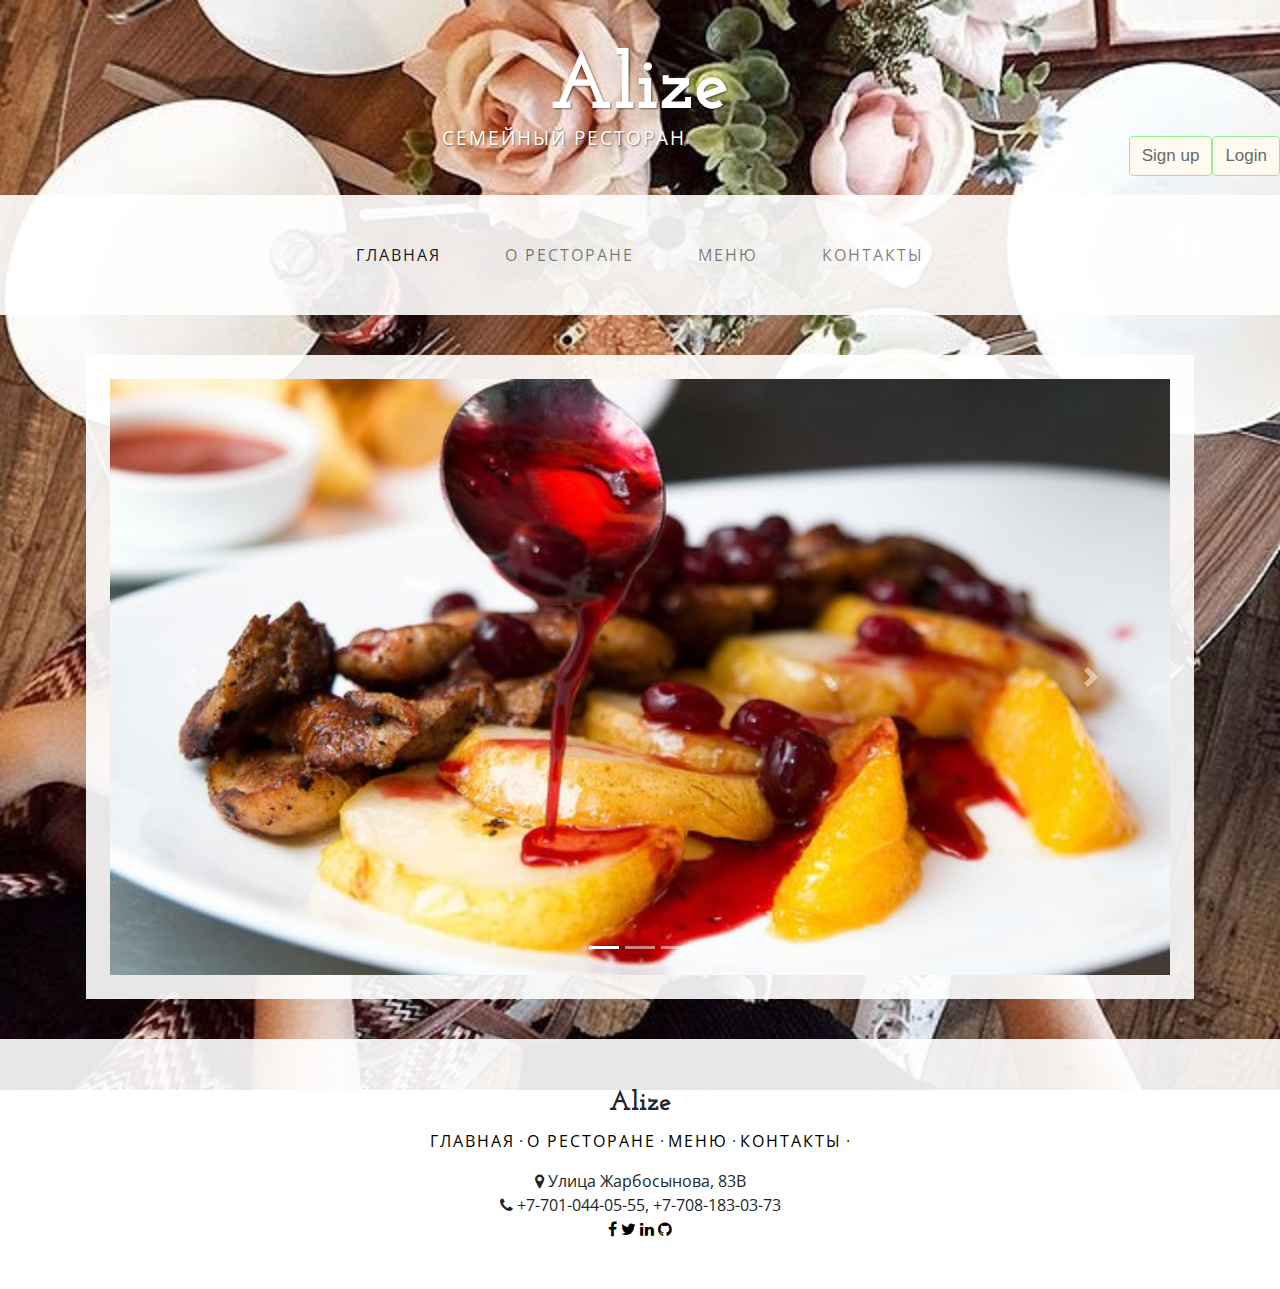
<file: www/index.html>
<!DOCTYPE html>
<html lang="en">

  <head>

    <meta charset="utf-8">
    <meta name="viewport" content="width=device-width, initial-scale=1, shrink-to-fit=no">
    <meta name="description" content="">
    <meta name="author" content="">

    <title>Семейный ресторан Alize</title>

    <link href="vendor/bootstrap/css/bootstrap.min.css" rel="stylesheet">
    <link rel="icon" href="project/restoran/ali.jpeg">
    
    <link rel="stylesheet" type="text/css" href="css/font-awesome.min.css">
    <link href="https://fonts.googleapis.com/css?family=Open+Sans:300italic,400italic,600italic,700italic,800italic,400,300,600,700,800" rel="stylesheet" type="text/css">
    <link href="https://fonts.googleapis.com/css?family=Josefin+Slab:100,300,400,600,700,100italic,300italic,400italic,600italic,700italic" rel="stylesheet" type="text/css">


    <link href="alize.css" rel="stylesheet">

  </head>

  <body>

    <div class="tagline-upper text-center text-heading text-shadow text-white mt-5 d-none d-lg-block">Alize</div>
    <div class="tagline-lower text-center text-expanded text-shadow text-uppercase text-white mb-5 d-none d-lg-block">Семейный ресторан
<button class="btn btn-default top-btn" onclick="document.getElementById('id01').style.display='block'" style="width:auto;">Login</button>
<button class="btn btn-default top-btn" onclick="document.getElementById('id02').style.display='block'" style="width:auto;">Sign up</button></div>


<div id="id01" class="modal">
  
  <form class="modal-content animate" action="index.php" method="POST">
    <div class="imgcontainer">
      <span onclick="document.getElementById('id01').style.display='none'" class="close" title="Close Modal">&times;</span>
      <img src="project/alize.png" alt="Avatar" class="avatar">
    </div>

    <div class="container">
      <label for="uname"><b>Username</b></label>
      <input type="text" placeholder="Enter Username" name="uname" required>

      <label for="psw"><b>Password</b></label>
      <input type="password" placeholder="Enter Password" name="psw" required>
        
      <button type="submit">Login</button>
      <label>
        <input type="checkbox" checked="checked" name="remember"> Remember me
      </label>
    </div>

    <div class="container" style="background-color:#f1f1f1">
      <button type="button" onclick="document.getElementById('id01').style.display='none'" class="cancelbtn">Cancel</button>
      
    </div>
  </form>
</div>
<div id="id02" class="modal2">
  
  <form class="modal-content animate" action="registration.php" method="POST">
    <div class="imgcontainer">
      <span onclick="document.getElementById('id02').style.display='none'" class="close" title="Close Modal">&times;</span>
    </div>

    <div class="container">
      <label for="uname"><b>Username</b></label>
      <input type="text" placeholder="Enter Username" name="uname" required>
      <label for="fn"><b>First Name</b></label>
      <input type="text" placeholder="Enter First Name" name="fn" required>
      <label for="sn"><b>Second Name</b></label>
      <input type="text" placeholder="Enter Second Name" name="sn" required>
      <label for="psw"><b>Password</b></label>
      <input type="password" placeholder="Enter Password" name="psw" required>

        
      <button type="submit">Sign up</button>
     
    </div>

    <div class="container" style="background-color:#f1f1f1">
      <button type="button" onclick="document.getElementById('id02').style.display='none'" class="cancelbtn">Cancel</button>
      
    </div>
  </form>
</div>


<script>
// Get the modal
var modal = document.getElementById('id01');

// When the user clicks anywhere outside of the modal, close it
window.onclick = function(event) {
    if (event.target == modal) {
        modal.style.display = "none";
    }
}
</script>
<script>
var modal2 = document.getElementById('id02');

// When the user clicks anywhere outside of the modal, close it
window.onclick = function(event) {
    if (event.target == modal2) {
        modal2.style.display = "none";
    }
}

</script>


    <nav class="navbar navbar-expand-lg navbar-light bg-faded py-lg-4">
      <div class="container">
        
        <button class="navbar-toggler" type="button" data-toggle="collapse" data-target="#navbarResponsive" aria-controls="navbarResponsive" aria-expanded="false" aria-label="Toggle navigation">
          <span class="navbar-toggler-icon"></span>
        </button>
        <div class="collapse navbar-collapse" id="navbarResponsive">
          <ul class="navbar-nav mx-auto">
            <li class="nav-item active px-lg-4">
              <a class="nav-link text-uppercase text-expanded" href="index.html">Главная
                <span class="sr-only">(current)</span>
              </a>
            </li>
            <li class="nav-item px-lg-4">
              <a class="nav-link text-uppercase text-expanded" href="about.html">О ресторане</a>
            </li>
            <li class="nav-item px-lg-4">
              <a class="nav-link text-uppercase text-expanded" href="menu.html">Меню</a>
            </li>
            <li class="nav-item px-lg-4">
              <a class="nav-link text-uppercase text-expanded" href="contact.html">Контакты</a>
            </li>
          </ul>
        </div>
      </div>
    </nav>

    <div class="container">

      <div class="bg-faded p-4 my-4">

        <div id="carouselExampleIndicators" class="carousel slide" data-ride="carousel">
          <ol class="carousel-indicators">
            <li data-target="#carouselExampleIndicators" data-slide-to="0" class="active"></li>
            <li data-target="#carouselExampleIndicators" data-slide-to="1"></li>
            <li data-target="#carouselExampleIndicators" data-slide-to="2"></li>
          </ol>
          <div class="carousel-inner" role="listbox">
            <div class="carousel-item active">
              <img class="d-block img-fluid w-100" src="project/eda/slide1.jpeg" alt="">
              
            </div>
            <div class="carousel-item">
              <img class="d-block img-fluid w-100" src="project/eda/slide2.jpeg" alt="">
             
            </div>
            <div class="carousel-item">
              <img class="d-block img-fluid w-100" src="project/eda/slide33.jpeg" alt="">
             
            </div>
          </div>
          <a class="carousel-control-prev" href="#carouselExampleIndicators" role="button" data-slide="prev">
            <span class="carousel-control-prev-icon" aria-hidden="true"></span>
            <span class="sr-only">Previous</span>
          </a>
          <a class="carousel-control-next" href="#carouselExampleIndicators" role="button" data-slide="next">
            <span class="carousel-control-next-icon" aria-hidden="true"></span>
            <span class="sr-only">Next</span>
          </a>
        </div>

    
        

      </div>
      


      

    </div>
    

    <footer class="bg-faded text-center py-5">
     <div class="footer-left">

        <h3><strong>Alize</strong></h3>

        <p class="footer-links">
          <a class="text-uppercase text-expanded link" href="alize.html">Главная</a>
          ·
          <a class="text-uppercase text-expanded link" href="about.html">О ресторане</a>
          ·
          <a class="text-uppercase text-expanded link" href="menu.html">Меню</a>
          ·
          <a class="text-uppercase text-expanded link" href="contact.html">Контакты</a>
          ·
           </p>
      </div>

      <div class="footer-center">

        <div>
          <i class="fa fa-map-marker"></i>
          <span>Улица Жарбосынова, 83B</span>
              
             
        </div>

        <div>
          <i class="fa fa-phone"></i>
          +7-701-044-05-55, +7-708-183-03-73
        </div>

        

      </div>
        <div class="footer-icons">

          <a href="https://www.instagram.com/alize_kz/" target="_blank" class="link"><i class="fa fa-facebook"></i></a>
          <a href="https://www.instagram.com/alize_kz/" target="_blank" class="link"><i class="fa fa-twitter"></i></a>
          <a href="https://www.instagram.com/alize_kz/" target="_blank" class="link"><i class="fa fa-linkedin"></i></a>
          <a href="https://www.instagram.com/alize_kz/" target="_blank" class="link"><i class="fa fa-github"></i></a>

        </div>

      </div>
    </footer>
    <script src="vendor/jquery/jquery.min.js"></script>
    <script src="vendor/bootstrap/js/bootstrap.bundle.min.js"></script>

  </body>

</html>
<style type="text/css">
  .btn-default {
  background: #FFFAF0;
  font-family: 'PT Sans', sans-serif;
  font-size: 17px;
  width: 180px;
  border-color:   #90EE90;
  color:  #696969;
  float: right;

</style>
</file>
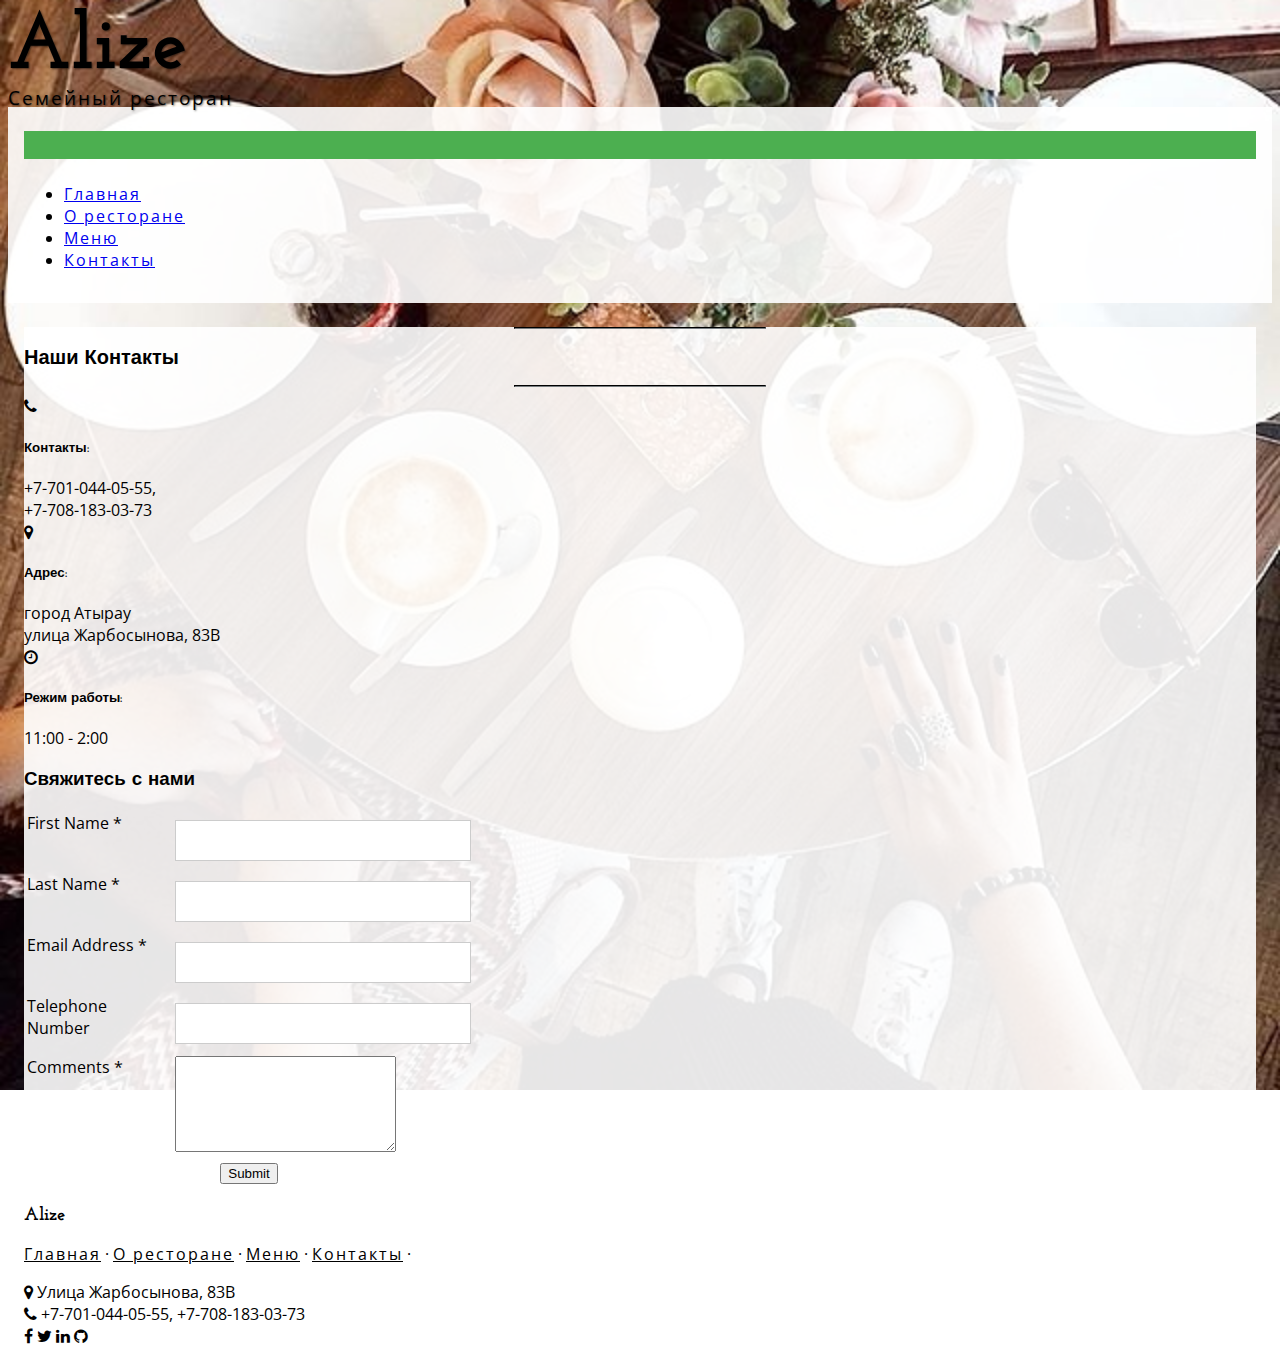
<file: www/contact.html>
<!DOCTYPE html>
<html lang="en">

  <head>

    <meta charset="utf-8">
    <meta name="viewport" content="width=device-width, initial-scale=1, shrink-to-fit=no">
    <meta name="description" content="">
    <meta name="author" content="">

    <title>Контакты</title>

    <link rel="stylesheet" href="https://maxcdn.bootstrapcdn.com/bootstrap/4.0.0-beta.2/css/bootstrap.min.css" integrity="sha384-PsH8R72JQ3SOdhVi3uxftmaW6Vc51MKb0q5P2rRUpPvrszuE4W1povHYgTpBfshb" crossorigin="anonymous">
    <link rel="icon" href="project/restoran/ali.jpeg">
    <link rel="stylesheet" type="text/css" href="css/font-awesome.min.css">
    <link href="https://fonts.googleapis.com/css?family=Open+Sans:300italic,400italic,600italic,700italic,800italic,400,300,600,700,800" rel="stylesheet" type="text/css">
    <link href="https://fonts.googleapis.com/css?family=Josefin+Slab:100,300,400,600,700,100italic,300italic,400italic,600italic,700italic" rel="stylesheet" type="text/css">
<script src="https://api-maps.yandex.ru/2.1/?lang=ru_RU" type="text/javascript"></script>
    <script src="alize.js" type="text/javascript"></script>

    <link href="alize.css" rel="stylesheet">
    <style>
        #map {
            width: 100%; height: 100%; padding: 0; margin: 0;
        }
    </style>

  </head>

  <body>
<div class="tagline-upper text-center text-heading text-shadow text-white mt-5 d-none d-lg-block">Alize</div>
    <div class="tagline-lower text-center text-expanded text-shadow text-uppercase text-white mb-5 d-none d-lg-block">Семейный ресторан</div>


    <nav class="navbar navbar-expand-lg navbar-light bg-faded py-lg-4">
      <div class="container">
        
        <button class="navbar-toggler" type="button" data-toggle="collapse" data-target="#navbarResponsive" aria-controls="navbarResponsive" aria-expanded="false" aria-label="Toggle navigation">
          <span class="navbar-toggler-icon"></span>
        </button>
        <div class="collapse navbar-collapse" id="navbarResponsive">
          <ul class="navbar-nav mx-auto">
            <li class="nav-item px-lg-4">
              <a class="nav-link text-uppercase text-expanded" href="index.html">Главная
               
              </a>
            </li>
            <li class="nav-item px-lg-4">
              <a class="nav-link text-uppercase text-expanded" href="about.html">О ресторане</a>
            </li>
            <li class="nav-item px-lg-4">
              <a class="nav-link text-uppercase text-expanded" href="menu.html">Меню</a>
            </li>
            <li class="nav-item active px-lg-4">
              <a class="nav-link text-uppercase text-expanded" href="contact.html">Контакты</a>
               <span class="sr-only">(current)</span>
            </li>
          </ul>
        </div>
      </div>
    </nav>
    <div class="container">
      
      <div class="bg-faded p-4 my-4">
        <hr class="divider">
        <h2 class="text-center text-lg text-uppercase my-0">Наши
          <strong>Контакты</strong>
        </h2>
        <hr class="divider">
        <div class="row">
          <div class="col-lg-6">
          
           <div id="map"></div>
            </div>
          
          <div class="col-lg-4">
          <i class="fa fa-phone"></i>
            <h5 class="mb-0">Контакты:</h5>
            <div class="mb-4">+7-701-044-05-55,<br> +7-708-183-03-73</div>
            
            <i class="fa fa-map-marker"></i><h5 class="mb-0">Адрес:</h5>
            <div class="mb-4">
              город Атырау
              <br>
              улица Жарбосынова, 83B
            </div>
            <i class="fa fa-clock-o"></i><h5 class="mb-0">Режим работы:</h5>
            <div class="mb-4">
              11:00 - 2:00
              
            </div>
          </div>
          </div>
          <h3>Свяжитесь с нами</h3>
          

      <form name="contactform" method="post" action="mail.php">
<table width="450px">
<tr>
 <td valign="top">
  <label for="first_name">First Name *</label>
 </td>
 <td valign="top">
  <input  type="text" name="first_name" maxlength="50" size="30">
 </td>
</tr>
<tr>
 <td valign="top"">
  <label for="last_name">Last Name *</label>
 </td>
 <td valign="top">
  <input  type="text" name="last_name" maxlength="50" size="30">
 </td>
</tr>
<tr>
 <td valign="top">
  <label for="email">Email Address *</label>
 </td>
 <td valign="top">
  <input  type="text" name="email" maxlength="80" size="30">
 </td>
</tr>
<tr>
 <td valign="top">
  <label for="telephone">Telephone Number</label>
 </td>
 <td valign="top">
  <input  type="text" name="telephone" maxlength="30" size="30">
 </td>
</tr>
<tr>
 <td valign="top">
  <label for="comments">Comments *</label>
 </td>
 <td valign="top">
  <textarea  name="comments" maxlength="1000" cols="25" rows="6"></textarea>
 </td>
</tr>
<tr>
 <td colspan="2" style="text-align:center">
  <input type="submit" value="Submit">
 </td>
</tr>
</table>
</form>

    </div>
    <footer class="bg-faded text-center py-5">
     <div class="footer-left">

        <h3><strong>Alize</strong></h3>

        <p class="footer-links">
          <a class="text-uppercase text-expanded link" href="alize.html">Главная</a>
          ·
          <a class="text-uppercase text-expanded link" href="about.html">О ресторане</a>
          ·
          <a class="text-uppercase text-expanded link" href="menu.html">Меню</a>
          ·
          <a class="text-uppercase text-expanded link" href="contact.html">Контакты</a>
          ·
           </p>
      </div>

      <div class="footer-center">

        <div>
          <i class="fa fa-map-marker"></i>
          <span>Улица Жарбосынова, 83B</span>
              
             
        </div>

        <div>
          <i class="fa fa-phone"></i>
          +7-701-044-05-55, +7-708-183-03-73
        </div>

        

      </div>
       <div class="footer-icons">

          <a href="https://www.instagram.com/alize_kz/" target="_blank" class="link"><i class="fa fa-facebook"></i></a>
          <a href="https://www.instagram.com/alize_kz/" target="_blank" class="link"><i class="fa fa-twitter"></i></a>
          <a href="https://www.instagram.com/alize_kz/" target="_blank" class="link"><i class="fa fa-linkedin"></i></a>
          <a href="https://www.instagram.com/alize_kz/" target="_blank" class="link"><i class="fa fa-github"></i></a>

        </div>

      </div>
    </footer>
<script src="https://code.jquery.com/jquery-3.2.1.slim.min.js" integrity="sha384-KJ3o2DKtIkvYIK3UENzmM7KCkRr/rE9/Qpg6aAZGJwFDMVNA/GpGFF93hXpG5KkN" crossorigin="anonymous"></script>
<script src="https://cdnjs.cloudflare.com/ajax/libs/popper.js/1.12.3/umd/popper.min.js" integrity="sha384-vFJXuSJphROIrBnz7yo7oB41mKfc8JzQZiCq4NCceLEaO4IHwicKwpJf9c9IpFgh" crossorigin="anonymous"></script>
<script src="https://maxcdn.bootstrapcdn.com/bootstrap/4.0.0-beta.2/js/bootstrap.min.js" integrity="sha384-alpBpkh1PFOepccYVYDB4do5UnbKysX5WZXm3XxPqe5iKTfUKjNkCk9SaVuEZflJ" crossorigin="anonymous"></script>

   

  </body>

</html>
</file>
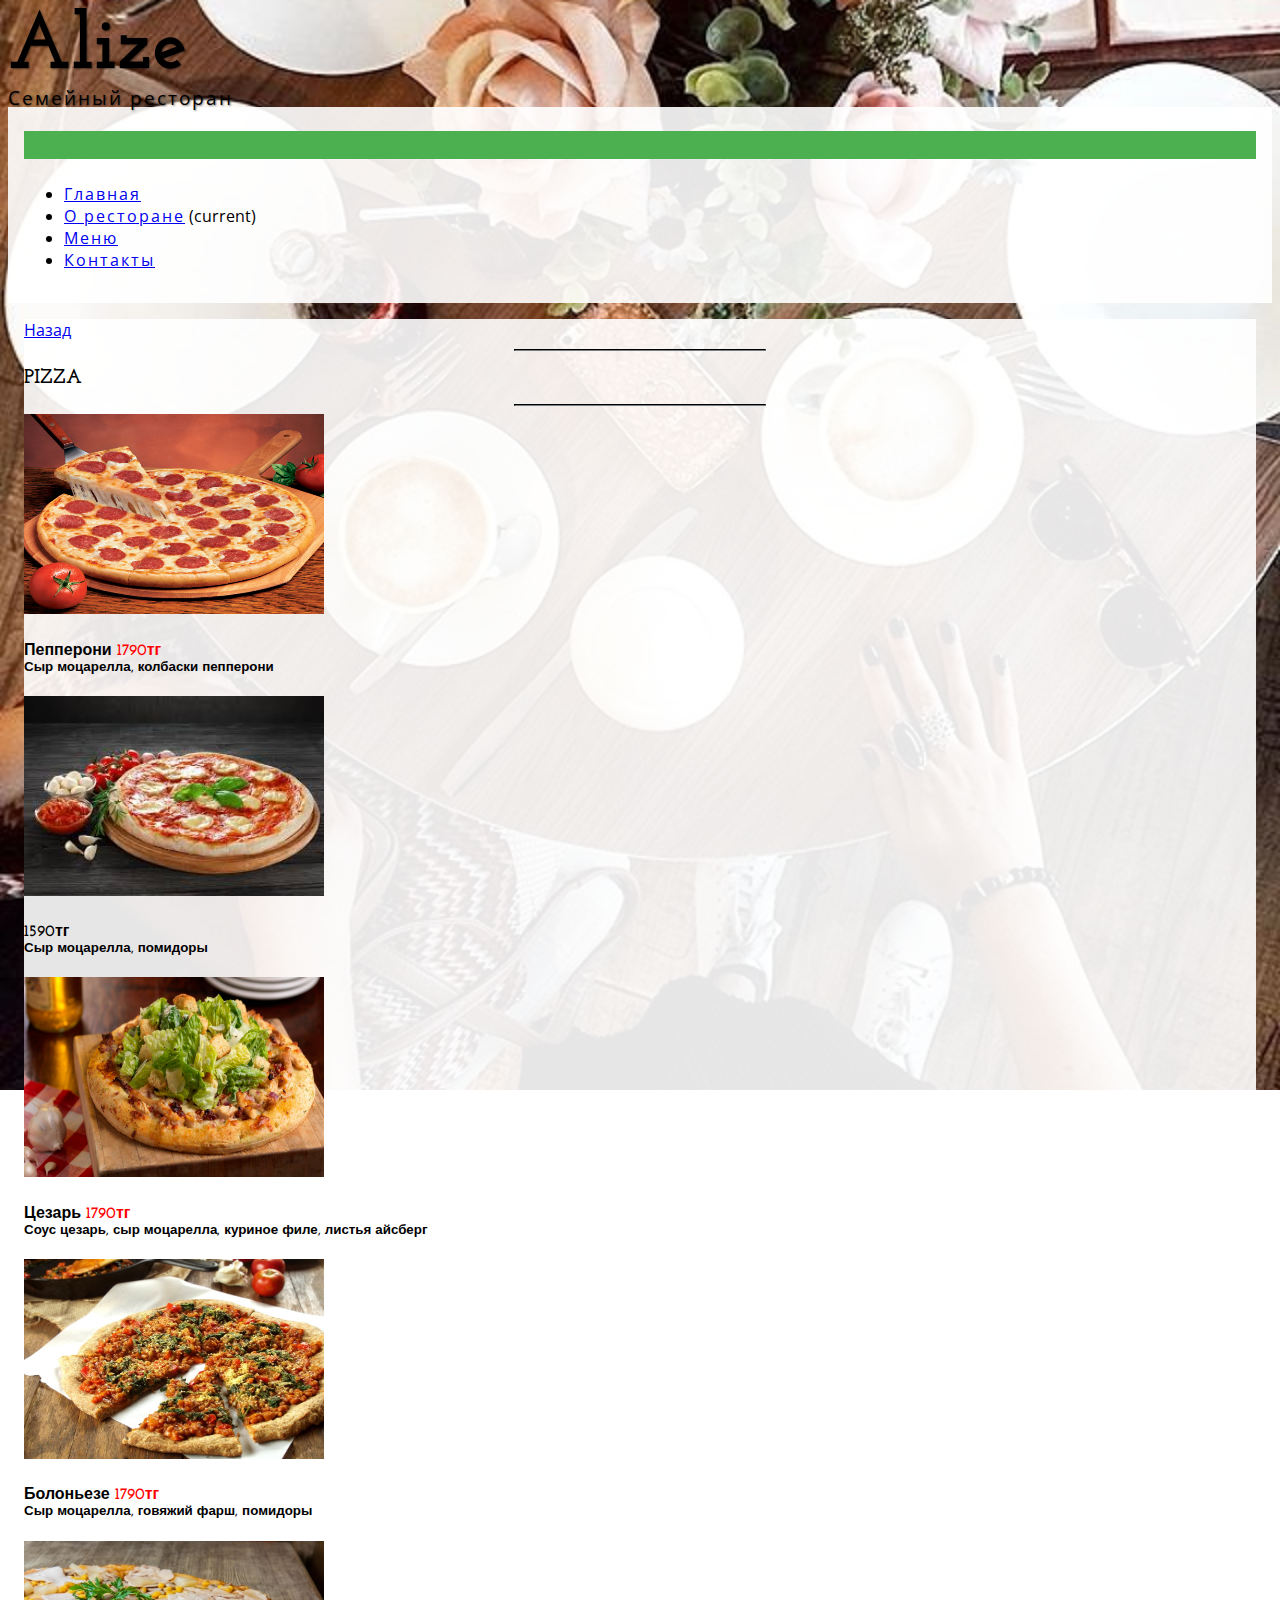
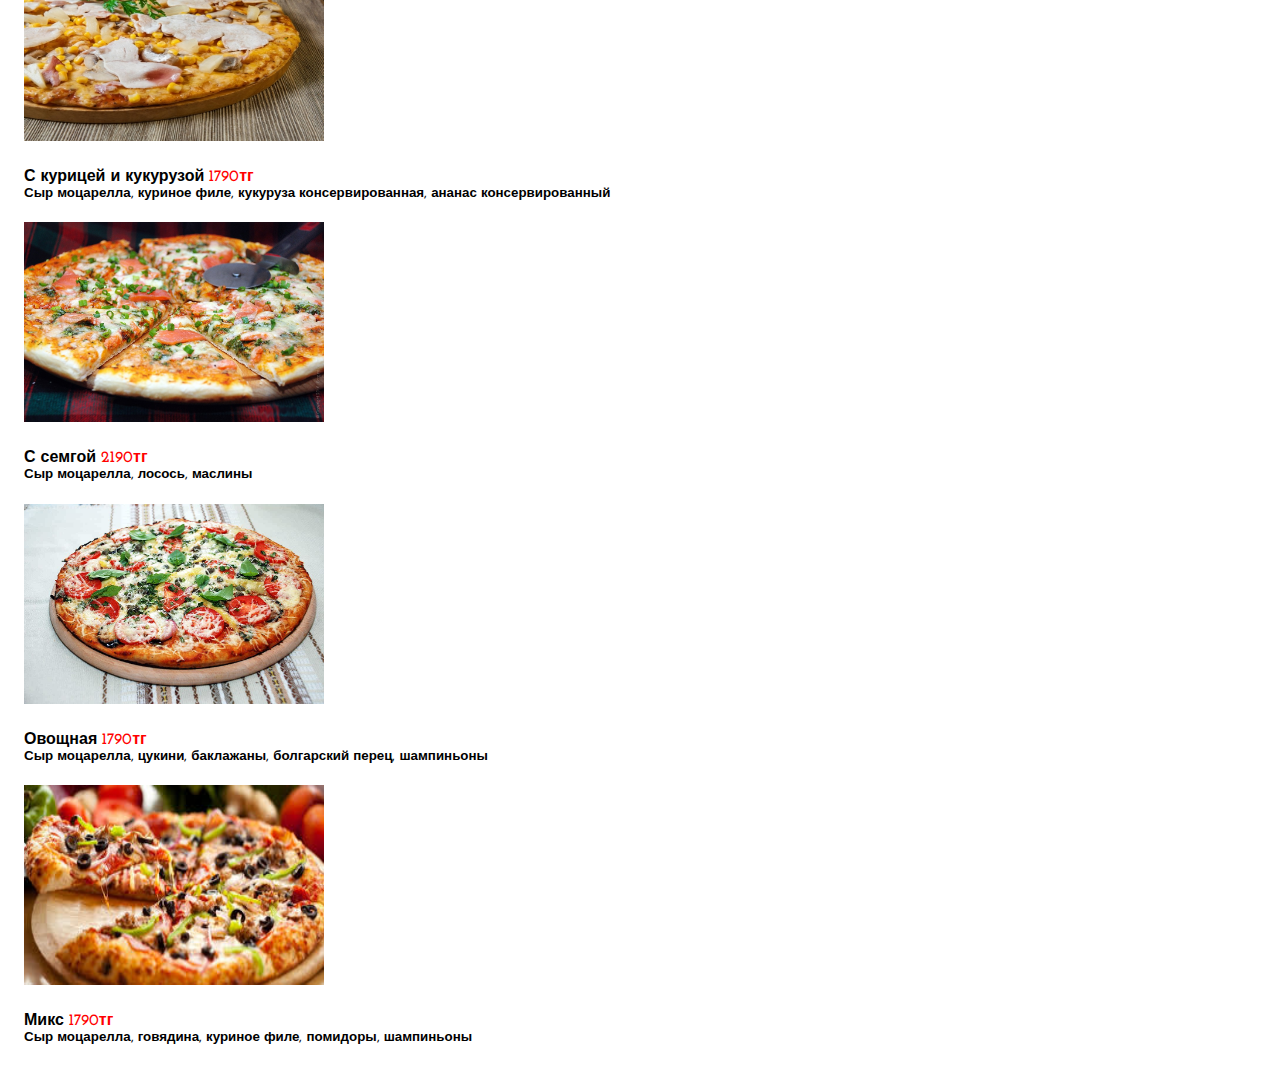
<file: www/pizza.html>
<!DOCTYPE html>
<html lang="en">

  <head>

    <meta charset="utf-8">
    <meta name="viewport" content="width=device-width, initial-scale=1, shrink-to-fit=no">
    <meta name="description" content="">
    <meta name="author" content="">

    <title>Пиццы</title>

    <link rel="stylesheet" href="https://maxcdn.bootstrapcdn.com/bootstrap/4.0.0-beta.2/css/bootstrap.min.css" integrity="sha384-PsH8R72JQ3SOdhVi3uxftmaW6Vc51MKb0q5P2rRUpPvrszuE4W1povHYgTpBfshb" crossorigin="anonymous">

    <link href="https://fonts.googleapis.com/css?family=Open+Sans:300italic,400italic,600italic,700italic,800italic,400,300,600,700,800" rel="stylesheet" type="text/css">
    <link href="https://fonts.googleapis.com/css?family=Josefin+Slab:100,300,400,600,700,100italic,300italic,400italic,600italic,700italic" rel="stylesheet" type="text/css">

    <link rel="icon" href="project/restoran/ali.jpeg">
    <link href="alize.css" rel="stylesheet">

  </head>

  <body>
<div class="tagline-upper text-center text-heading text-shadow text-white mt-5 d-none d-lg-block">Alize</div>
    <div class="tagline-lower text-center text-expanded text-shadow text-uppercase text-white mb-5 d-none d-lg-block">Семейный ресторан</div>


    <nav class="navbar navbar-expand-lg navbar-light bg-faded py-lg-4">
      <div class="container">
        
        <button class="navbar-toggler" type="button" data-toggle="collapse" data-target="#navbarResponsive" aria-controls="navbarResponsive" aria-expanded="false" aria-label="Toggle navigation">
          <span class="navbar-toggler-icon"></span>
        </button>
        <div class="collapse navbar-collapse" id="navbarResponsive">
          <ul class="navbar-nav mx-auto">
            <li class="nav-item px-lg-4">
              <a class="nav-link text-uppercase text-expanded" href="alize.html">Главная
               
              </a>
            </li>
            <li class="nav-item px-lg-4">
              <a class="nav-link text-uppercase text-expanded" href="about.html">О ресторане</a>
               <span class="sr-only">(current)</span>
            </li>
            <li class="nav-item active px-lg-4">
              <a class="nav-link text-uppercase text-expanded" href="menu.html">Меню</a>
            </li>
            <li class="nav-item px-lg-4">
              <a class="nav-link text-uppercase text-expanded" href="contact.html">Контакты</a>
            </li>
          </ul>
        </div>
      </div>
    </nav>
    <div class="container">
    <div class="bg-faded p-4 my-4">
    <a href="menu.html" class="btn btn-secondary">Назад</a>
        <hr class="divider">

        <h2 class="text-center text-lg text-uppercase my-0">
          <strong>PIZZA</strong>
        </h2>
        <hr class="divider">
        <div class="row">
          <div class="col-md-4 mb-4 mb-md-0">
            <div class="card h-100">
              <img class="card-img-top" src="project/eda/pepper.jpg" alt="" width="300" height="200">
              <h4 class="card-title m-0">Пепперони<strong style="color:red"> 1790тг</strong>
                  <br><small class="text-muted">Сыр моцарелла, колбаски пепперони</small>
                </h4>
            </div>
          </div>
          <div class="col-md-4 mb-4 mb-md-0">
            <div class="card h-100">
              <img class="card-img-top" src="project/eda/marg.jpg" alt="" width="300" height="200">
              <h4 class="card-title m-0"><?php echo "'.$name.'"<strong style="color:red"> 1590тг</strong>
                  <br><small class="text-muted">Сыр моцарелла, помидоры</small>
                </h4>
            </div>
          </div>
          <div class="col-md-4">
            <div class="card h-100">
              <img class="card-img-top" src="project/eda/caesar.jpg" alt="" width="300" height="200">
              <h4 class="card-title m-0">Цезарь<strong style="color:red"> 1790тг</strong>
                  <br><small class="text-muted">Соус цезарь, сыр моцарелла, куриное филе, листья айсберг</small>
                </h4>
            </div>
          </div>
          <div class="col-md-4 mb-4 mb-md-0">
            <div class="card h-100">
              <img class="card-img-top" src="project/eda/bol.jpg" alt="" width="300" height="200">
              <h4 class="card-title m-0">Болоньезе<strong style="color:red"> 1790тг</strong>
                  <br><small class="text-muted">Сыр моцарелла, говяжий фарш, помидоры</small>
                </h4>
            </div>
          </div>
          <div class="col-md-4 mb-4 mb-md-0">
            <div class="card h-100">
              <img class="card-img-top" src="project/eda/kukur.jpg" alt="" width="300" height="200">
              <h4 class="card-title m-0">С курицей и кукурузой<strong style="color:red"> 1790тг</strong>
                  <br><small class="text-muted">Сыр моцарелла, куриное филе, кукуруза консервированная, ананас консервированный</small>
                </h4>
            </div>
          </div>
          <div class="col-md-4 mb-4 mb-md-0">
            <div class="card h-100">
              <img class="card-img-top" src="project/eda/semga.jpg" alt="" width="300" height="200">
              <h4 class="card-title m-0">С семгой<strong style="color:red"> 2190тг</strong>
                  <br><small class="text-muted">Сыр моцарелла, лосось, маслины</small>
                </h4>
            </div>
          </div>
          <div class="col-md-4 mb-4 mb-md-0">
            <div class="card h-100">
              <img class="card-img-top" src="project/eda/ovosh.jpg" alt="" width="300" height="200">
              <h4 class="card-title m-0">Овощная<strong style="color:red"> 1790тг</strong>
                  <br><small class="text-muted">Сыр моцарелла, цукини, баклажаны, болгарский перец, шампиньоны</small>
                </h4>
            </div>
          </div>
          <div class="col-md-4 mb-4 mb-md-0">
            <div class="card h-100">
              <img class="card-img-top" src="project/eda/mix.jpg" alt="" width="300" height="200">
              <h4 class="card-title m-0">Микс<strong style="color:red"> 1790тг</strong>
                  <br><small class="text-muted">Сыр моцарелла, говядина, куриное филе, помидоры, шампиньоны</small>
                </h4>
            </div>
          </div>
        </div>
      </div>
      </div>
      <script src="https://code.jquery.com/jquery-3.2.1.slim.min.js" integrity="sha384-KJ3o2DKtIkvYIK3UENzmM7KCkRr/rE9/Qpg6aAZGJwFDMVNA/GpGFF93hXpG5KkN" crossorigin="anonymous"></script>
<script src="https://cdnjs.cloudflare.com/ajax/libs/popper.js/1.12.3/umd/popper.min.js" integrity="sha384-vFJXuSJphROIrBnz7yo7oB41mKfc8JzQZiCq4NCceLEaO4IHwicKwpJf9c9IpFgh" crossorigin="anonymous"></script>
<script src="https://maxcdn.bootstrapcdn.com/bootstrap/4.0.0-beta.2/js/bootstrap.min.js" integrity="sha384-alpBpkh1PFOepccYVYDB4do5UnbKysX5WZXm3XxPqe5iKTfUKjNkCk9SaVuEZflJ" crossorigin="anonymous"></script>
      </body>
      </html>
</file>
<file: www/alize.css>
body {
  font-family: "Open Sans", Helvetica, Arial, sans-serif;
  background: url('project/restoran/back.jpeg') no-repeat center center fixed;
  -webkit-background-size: cover;
  -moz-background-size: cover;
  background-size: cover;
  -o-background-size: cover;
}

h1, h2, h3, h4, h5, h6, .text-heading {
  font-family: "Josefin Slab", "Helvetica Neue", Helvetica, Arial, sans-serif;
}

h1 {
  font-size: 4rem;
}

.tagline-upper {
  font-size: 5rem;
  font-weight: 700;
  line-height: 1;
}

.tagline-lower {
  font-size: 1.2rem;
  line-height: 1;
}

.text-expanded {
  letter-spacing: 2px;
}

.text-shadow {
  text-shadow: 1px 1px 2px rgba(0, 0, 0, 0.5);
}

.text-lg {
  font-size: 1.25rem;
}

.bg-faded {
  background-color: rgba(255, 255, 255, 0.9);
}

.bg-overlay {
  background-color: rgba(0, 0, 0, 0.7);
}

hr.divider {
  border-color: #292b2c;
  max-width: 250px;
}


.carousel-inner .item .img{
  height: 100%;
}

.about{
  text-align: center;
}


.cont {
    display:none;
    padding: 10px;
    border-width: 0 1px 1px 0;
    border-style: solid;
    border-color: #fff;
    box-shadow: 0 1px 1px #ccc;
    margin-bottom: 5px;
    background-color: #f1f1f1;
}
.totop {
    position: fixed;
    bottom: 10px;
    right: 20px;
}
.totop a {
    display: none;
}
.link{
  color: black;
}
input[type=text], input[type=password] {
    width: 100%;
    padding: 12px 20px;
    margin: 8px 0;
    display: inline-block;
    border: 1px solid #ccc;
    box-sizing: border-box;
}

/* Set a style for all buttons */
button {
    background-color: #4CAF50;
    color: white;
    padding: 14px 20px;
    margin: 8px 0;
    border: none;
    cursor: pointer;
    width: 100%;
}

button:hover {
    opacity: 0.8;
}

/* Extra styles for the cancel button */
.cancelbtn {
    width: auto;
    padding: 10px 18px;
    background-color: #f44336;
}

/* Center the image and position the close button */
.imgcontainer {
    text-align: center;
    margin: 24px 0 12px 0;
    position: relative;
}

img.avatar {
    width: 20%;
    border-radius: 50%;
}

.container {
    padding: 16px;
}

span.psw {
    float: right;
    padding-top: 16px;
}

/* The Modal (background) */
.modal {
    display: none; /* Hidden by default */
    position: fixed; /* Stay in place */
    z-index: 1; /* Sit on top */
    left: 0;
    top: 0;
    width: 100%; /* Full width */
    height: 100%; /* Full height */
    overflow: auto; /* Enable scroll if needed */
    background-color: rgb(0,0,0); /* Fallback color */
    background-color: rgba(0,0,0,0.4); /* Black w/ opacity */
    padding-top: 60px;
}
.modal2 {
    display: none; /* Hidden by default */
    position: fixed; /* Stay in place */
    z-index: 1; /* Sit on top */
    left: 0;
    top: 0;
    width: 100%; /* Full width */
    height: 100%; /* Full height */
    overflow: auto; /* Enable scroll if needed */
    background-color: rgb(0,0,0); /* Fallback color */
    background-color: rgba(0,0,0,0.4); /* Black w/ opacity */
    padding-top: 60px;
}

/* Modal Content/Box */
.modal-content {
    background-color: #fefefe;
    margin: 5% auto 15% auto; /* 5% from the top, 15% from the bottom and centered */
    border: 1px solid #888;
    width: 80%; /* Could be more or less, depending on screen size */
}

/* The Close Button (x) */
.close {
    position: absolute;
    right: 25px;
    top: 0;
    color: #000;
    font-size: 35px;
    font-weight: bold;
}

.close:hover,
.close:focus {
    color: red;
    cursor: pointer;
}

/* Add Zoom Animation */
.animate {
    -webkit-animation: animatezoom 0.6s;
    animation: animatezoom 0.6s
}

@-webkit-keyframes animatezoom {
    from {-webkit-transform: scale(0)} 
    to {-webkit-transform: scale(1)}
}
    
@keyframes animatezoom {
    from {transform: scale(0)} 
    to {transform: scale(1)}
}

/* Change styles for span and cancel button on extra small screens */
@media screen and (max-width: 300px) {
    span.psw {
       display: block;
       float: none;
    }
    .cancelbtn {
       width: 100%;
    }
}
.btn-default {
  background: #FFFAF0;
  font-family: 'PT Sans', sans-serif;
  font-size: 17px;
  width: 180px;
  border-color:   #90EE90;
  color:  #696969;
  float: left;
}
</file>
